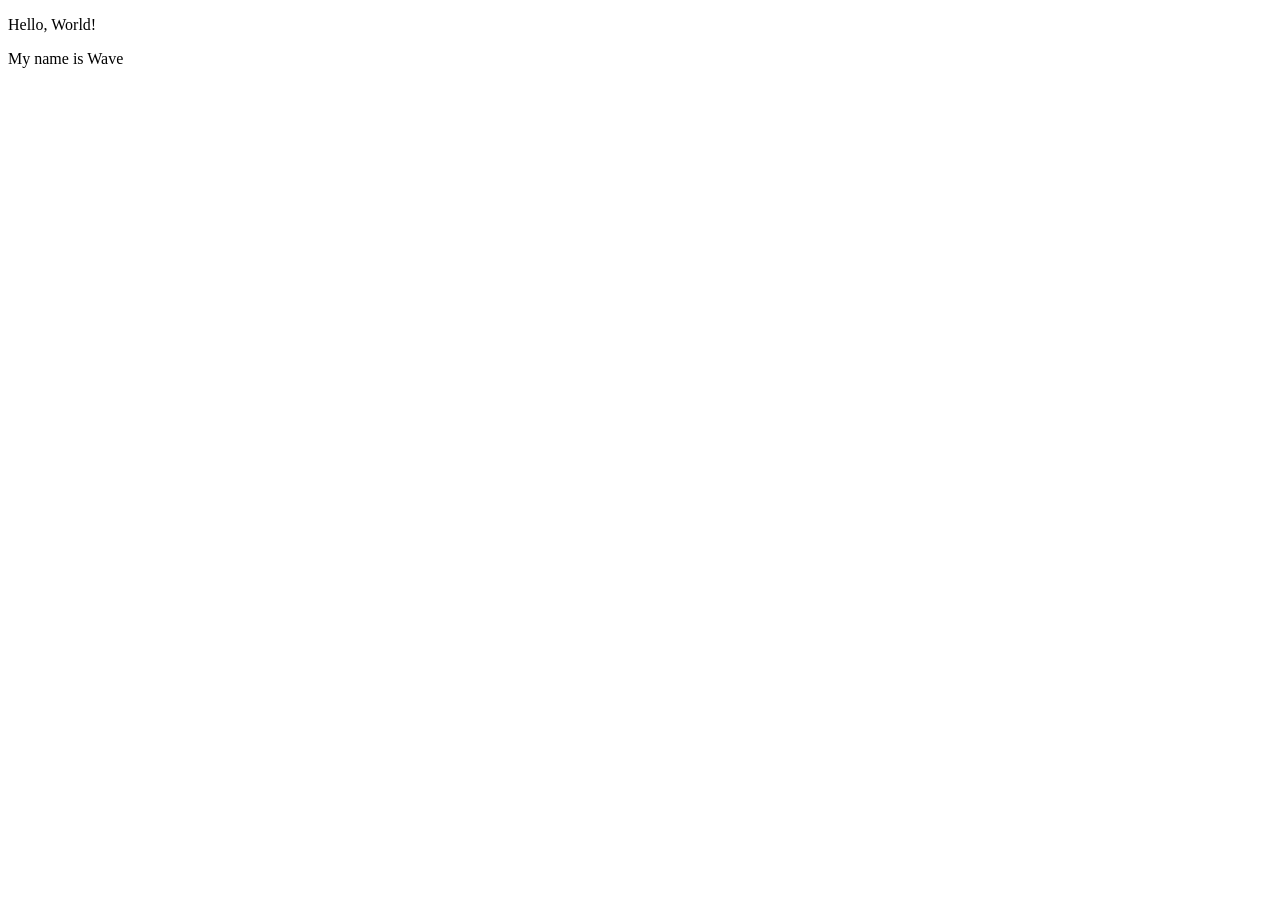
<file: index.html>
<!DOCTYPE html>
<html lang="en">
<head>
    <meta charset="UTF-8">
    <meta name="viewport" content="width=device-width, initial-scale=1.0">
    <title>Document</title>
</head>
<body>
    <p>Hello, World!</p>
    <p>My name is Wave</p>
</body>
</html>
</file>
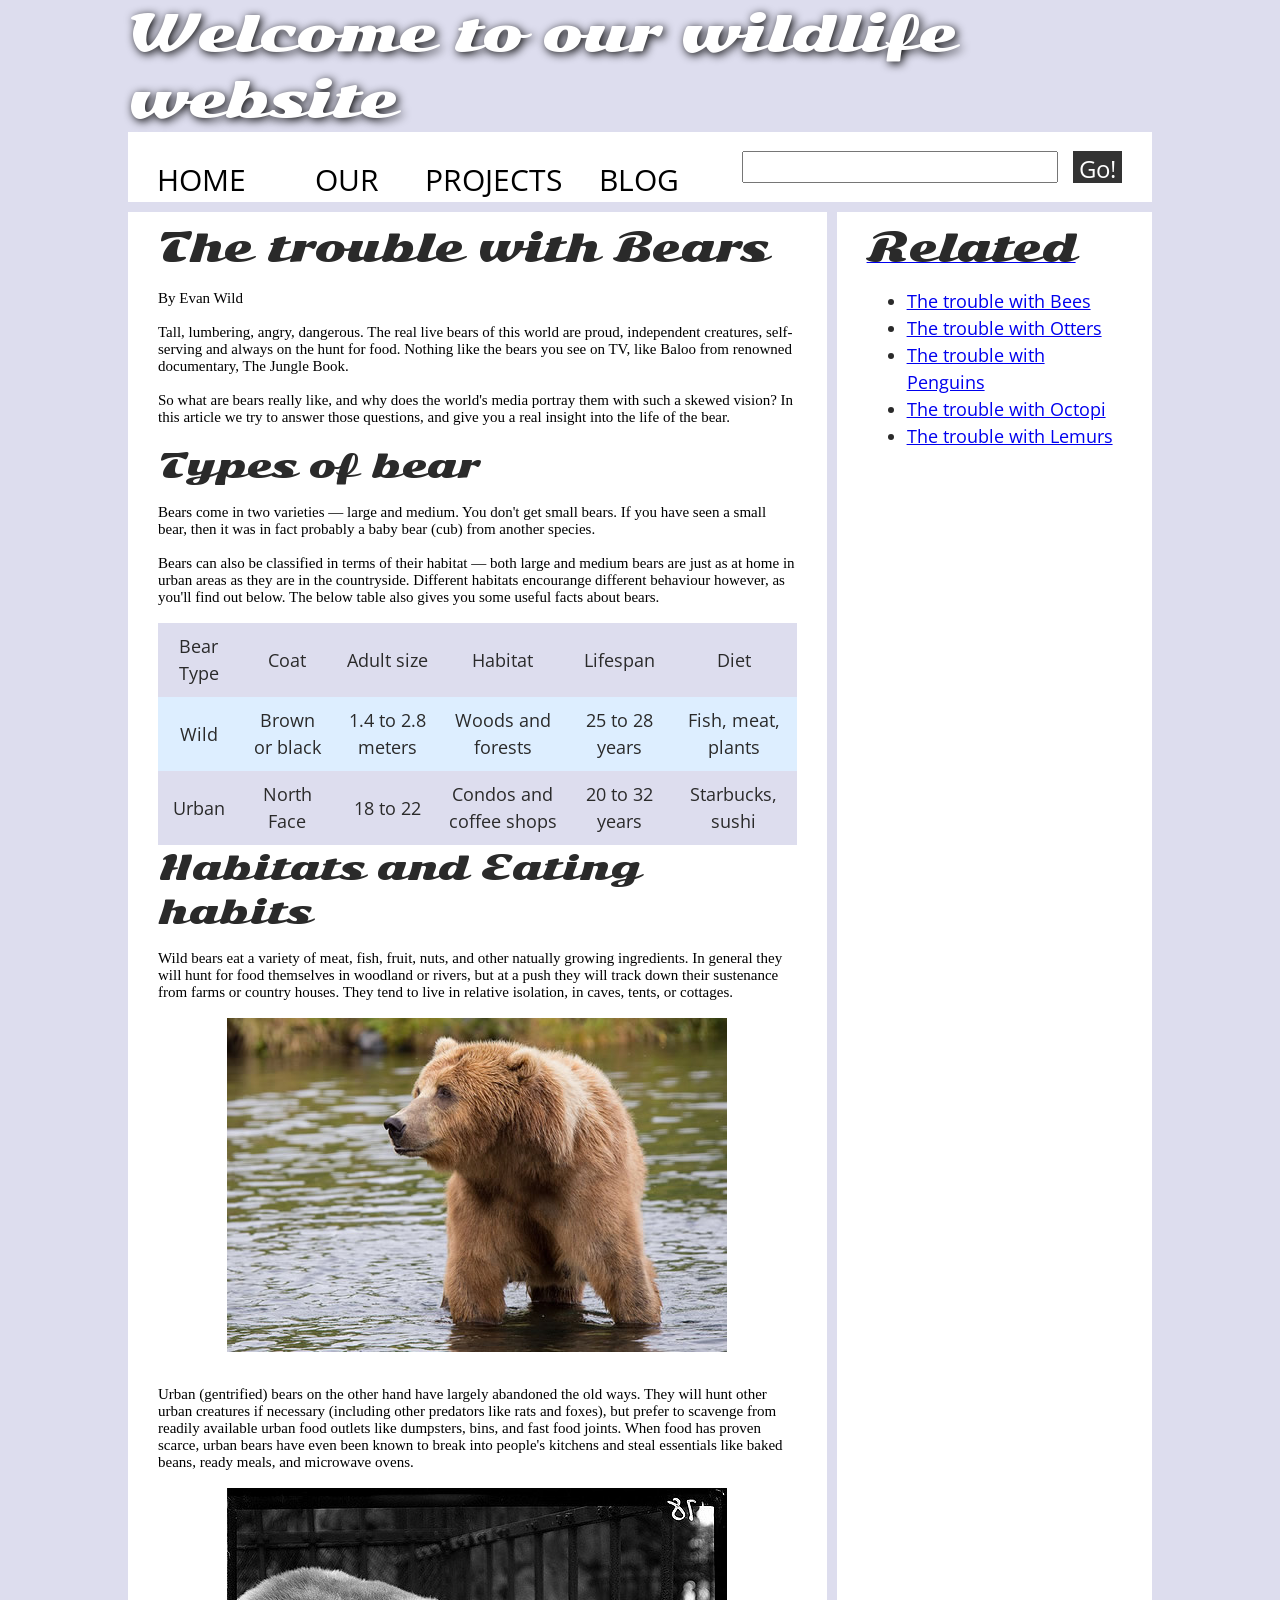
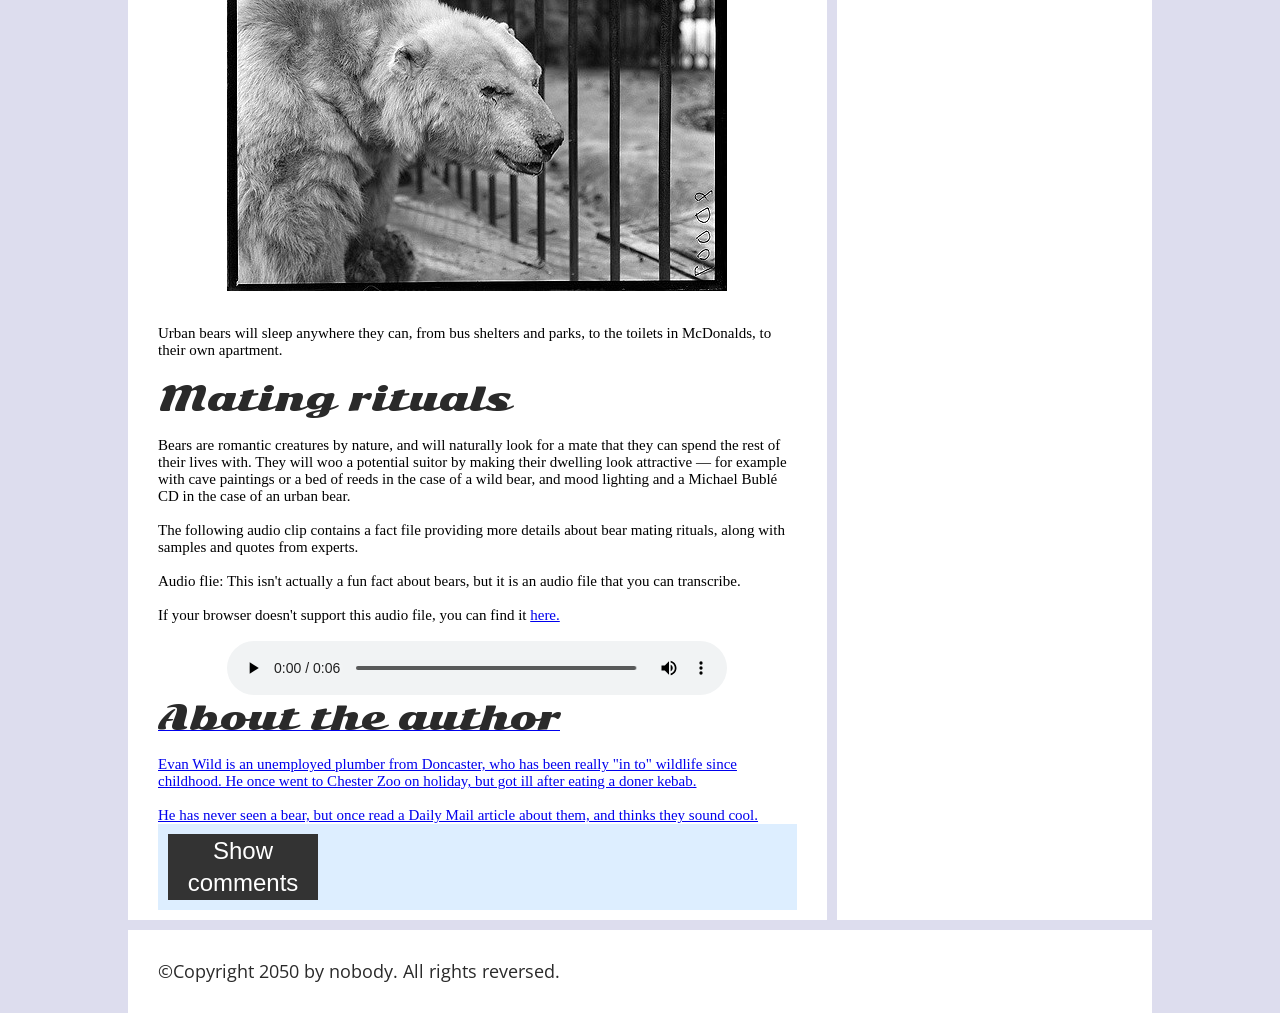
<file: ica/ica5/assessment-files/index.html>
<!DOCTYPE html>
<html>
  <head>
    <meta charset="utf-8">

    <title>Accessibility assessment</title>
    <link href="https://fonts.googleapis.com/css?family=Open+Sans+Condensed:300|Sonsie+One" rel="stylesheet" type="text/css">
    <link rel="stylesheet" href="style.css">

    <!-- the below three lines are a fix to get HTML5 semantic elements working in old versions of Internet Explorer-->
    <!--[if lt IE 9]>
      <script src="http://html5shiv.googlecode.com/svn/trunk/html5.js"></script>
    <![endif]-->
  </head>

  <body>
    <div class="header">
      <font size="7">Welcome to our wildlife website</font>
    </div>

    <div class="nav">
      <ul>
        <li><a href="#">Home</a></li>
        <li><a href="#">Our team</a></li>
        <li><a href="#">Projects</a></li>
        <li><a href="#">Blog</a></li>
      </ul>

      <form class="search">
        <input type="search" name="q" placeholder="">
        <input type="submit" value="Go!">
      </form>
    </div>

    <main>
      <article>
        <font size="6">The trouble with Bears</font>
        <br><br>
        By Evan Wild
        <br><br>
        Tall, lumbering, angry, dangerous. The real live bears of this world are proud, independent creatures, self-serving and always on the hunt for food. Nothing like the bears you see on TV, like Baloo from renowned documentary, The Jungle Book.
        <br><br>
        So what are bears really like, and why does the world's media portray them with such a skewed vision? In this article we try to answer those questions, and give you a real insight into the life of the bear.
        <br><br>
        <font size="5">Types of bear</font>
        <br><br>
        Bears come in two varieties — large and medium. You don't get small bears. If you have seen a small bear, then it was in fact probably a baby bear (cub) from another species.
        <br><br>
        Bears can also be classified in terms of their habitat — both large and medium bears are just as at home in urban areas as they are in the countryside. Different habitats encourange different behaviour however, as you'll find out below. The below table also gives you some useful facts about bears.
        <br><br>
        <table>
          <thead>
            <tr>
              <td>Bear Type</td>
              <td>Coat</td>
              <td>Adult size</td>
              <td>Habitat</td>
              <td>Lifespan</td>
              <td>Diet</td>
            </tr>
          </thead>
          <tbody>
            <tr>
              <td>Wild</td>
              <td>Brown or black</td>
              <td>1.4 to 2.8 meters</td>
              <td>Woods and forests</td>
              <td>25 to 28 years</td>
              <td>Fish, meat, plants</td>
            </tr>
            <tr>
              <td>Urban</td>
              <td>North Face</td>
              <td>18 to 22</td>
              <td>Condos and coffee shops</td>
              <td>20 to 32 years</td>
              <td>Starbucks, sushi</td>
            </tr>
          </tbody>
        </table>

        <font size="5">Habitats and Eating habits</font>
        <br><br>
        Wild bears eat a variety of meat, fish, fruit, nuts, and other natually growing ingredients. In general they will hunt for food themselves in woodland or rivers, but at a push they will track down their sustenance from farms or country houses. They tend to live in relative isolation, in caves, tents, or cottages.
        <br><br>
        <img src="media/wild-bear.jpg">
        <br><br>
        Urban (gentrified) bears on the other hand have largely abandoned the old ways. They will hunt other urban creatures if necessary (including other predators like rats and foxes), but prefer to scavenge from readily available urban food outlets like dumpsters, bins, and fast food joints. When food has proven scarce, urban bears have even been known to break into people's kitchens and steal essentials like baked beans, ready meals, and microwave ovens.
        <br><br>
        <img src="media/urban-bear.jpg">
        <br><br>
        Urban bears will sleep anywhere they can, from bus shelters and parks, to the toilets in McDonalds, to their own apartment.
        <br><br>
        <font size="5">Mating rituals</font>
        <br><br>
        Bears are romantic creatures by nature, and will naturally look for a mate that they can spend the rest of their lives with. They will woo a potential suitor by making their dwelling look attractive — for example with cave paintings or a bed of reeds in the case of a wild bear, and mood lighting and a Michael Bublé CD in the case of an urban bear.
        <br><br>
        The following audio clip contains a fact file providing more details about bear mating rituals, along with samples and quotes from experts.
        <br><br>
        Audio flie: This isn't actually a fun fact about bears, but it is an audio file that you can transcribe.
        <br><br>
        If your browser doesn't support this audio file, you can find it <a href="hear.mp3"> here.
        <br><br>
        <audio controls>
          <source src="media/bear.mp3" type="audio/mp3">
          <source src="media/bear.ogg" type="audio/ogg">
          <p>It looks like your browser doesn't support HTML5 audio players.</p>
        </audio>

        <aside>

          <font size="5">About the author</font>
        <br><br>
          Evan Wild is an unemployed plumber from Doncaster, who has been really "in to" wildlife since childhood. He once went to Chester Zoo on holiday, but got ill after eating a doner kebab.
        <br><br>
          He has never seen a bear, but once read a Daily Mail article about them, and thinks they sound cool.

        </aside>
        <section class="comments">
          <button class="show-hide">Show comments</button>

          <div class="comment-wrapper">

            <font size="6">Add comment</font>

            <form class="comment-form">
              <div class="flex-pair">
                Your name:
                <input type="text" name="name" id="name" placeholder="Enter your name">
              </div>
              <div class="flex-pair">
                Your comment:
                <input type="text" name="comment" id="comment" placeholder="Enter your comment">
              </div>
              <div>
                <input type="submit" value="Submit comment">
              </div>
            </form>

            <font size="6">Comments</font>

            <ul class="comment-container">

              <li>

                <p>Bob Fossil</p>

                <p>Oh I am so glad you taught me all about the big brown angry guys in the woods. With their sniffing little noses and their bad attitudes, they can sure be a menace — I was thinking of putting them all in a truck and driving them outta here. I run a zoo, you know.</p>

              </li>

            </ul>

          </div>
        </section>
      </article>

      <div class="secondary">
        <font size="6">Related</font>

        <ul>
          <li><a href="#">The trouble with Bees</a></li>
          <li><a href="#">The trouble with Otters</a></li>
          <li><a href="#">The trouble with Penguins</a></li>
          <li><a href="#">The trouble with Octopi</a></li>
          <li><a href="#">The trouble with Lemurs</a></li>
        </ul>
      </div>
    </main>

    <footer>
      <p>©Copyright 2050 by nobody. All rights reversed.</p>
    </footer>

    <script src="main.js"></script>

  </body>
</html>
</file>
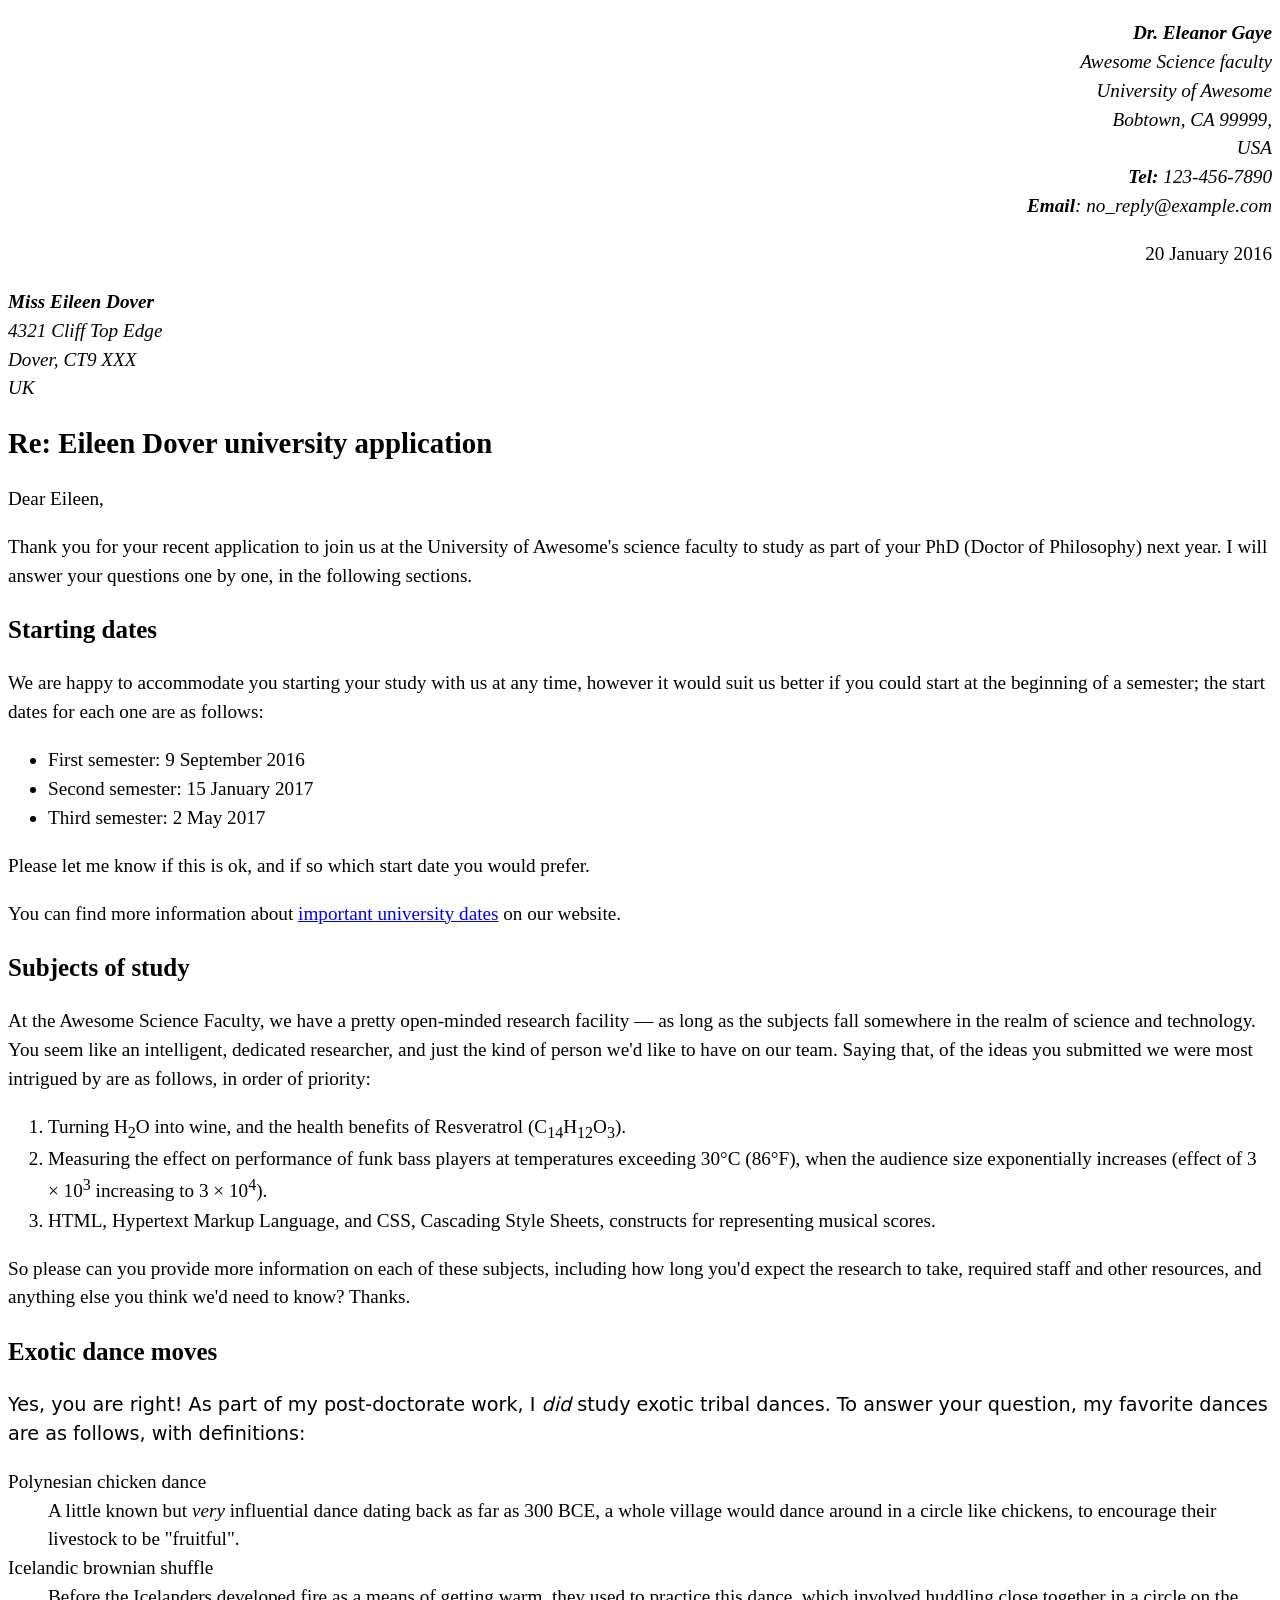
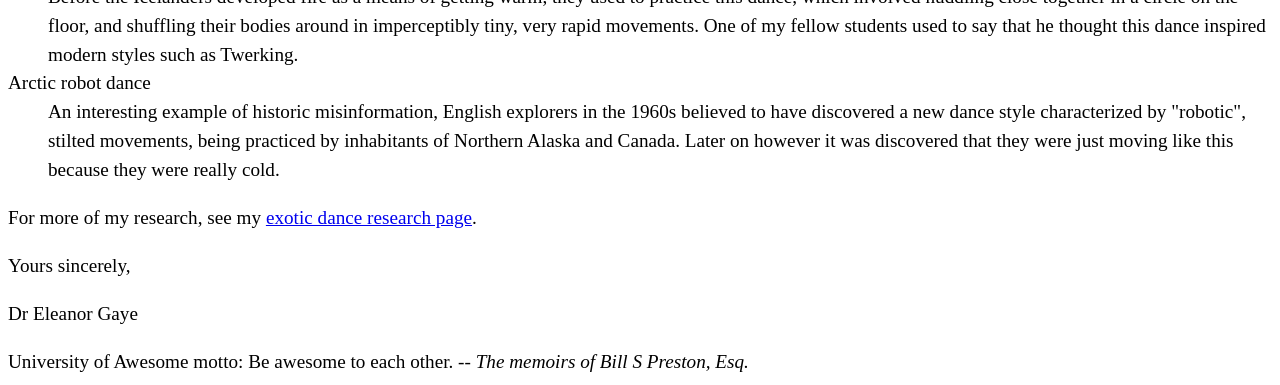
<file: week3.html>
<!DOCTYPE html>
<html lang="en">
<head>
    <meta charset="UTF-8">
    <meta name="viewport" content="width=device-width, initial-scale=1.0">
    <title>Document</title>
    <style>
        body {
        font: 1.2em / 1.5 system-ui;
        }

        .sender-column {
        text-align: right;
        }

        h1 {
        font-size: 1.5em;
        }

        h2 {
        font-size: 1.3em;
        }
    </style>
</head>
<body>

<adress class="sender-column">
<p style="font-family: 'Garamond', serif;">
    <i><b>Dr. Eleanor Gaye</b><br>
Awesome Science faculty<br>
University of Awesome<br>
Bobtown, CA 99999,<br>
USA<br>
<b>Tel:</b> 123-456-7890<br>
<b>Email</b>: no_reply@example.com<br></i>
</p>


<p style="font-family: 'Garamond', serif;">20 January 2016</p>
</adress>

<p style="font-family: 'Garamondn', serif;">
<i><b>Miss Eileen Dover</b></br>
4321 Cliff Top Edge</br>
Dover, CT9 XXX</br>
UK</i>
</p>

<h1 style="font-family: 'Garamond', serif;">Re: Eileen Dover university application</h1>

<p style="font-family: 'Garamond', serif;">Dear Eileen,</p>

<p style="font-family: 'Garamond', serif;">Thank you for your recent application to join us at the University of
Awesome's science faculty to study as part of your
<abbr>PhD</abbr> (Doctor of Philosophy) next year. I will answer your
questions one by one, in the following sections.</p>

<h2 style="font-family: 'Garamond', serif;">Starting dates</h2>

<p style="font-family: 'Garamond', serif;">We are happy to accommodate you starting your study with us at any time,
however it would suit us better if you could start at the beginning of a
semester; the start dates for each one are as follows:</p>

<ul style="font-family: 'Garamond', serif;">
    <li>First semester: 9 September 2016</li>
    <li>Second semester: 15 January 2017</li>
    <li>Third semester: 2 May 2017</li>
</ul>

<p style="font-family: 'Garamond', serif;">Please let me know if this is ok, and if so which start date you would
prefer.</p>

<p style="font-family: 'Garamond', serif;">You can find more information about <a href=http://example.com>important university dates<a> on our website.</p> 

<h2 style="font-family: 'Garamond', serif;">Subjects of study</h2>

<p style="font-family: 'Garamond', serif;">At the Awesome Science Faculty, we have a pretty open-minded research
facility — as long as the subjects fall somewhere in the realm of science
and technology. You seem like an intelligent, dedicated researcher, and
just the kind of person we'd like to have on our team. Saying that, of the
ideas you submitted we were most intrigued by are as follows, in order of
priority:</p>

<ol style="font-family: 'Garamond', serif;">
    <li>Turning H<sub>2</sub>O into wine, and the health benefits of Resveratrol
    (C<sub>14</sub>H<sub>12</sub>O<sub>3</sub>).</li>
    <li>Measuring the effect on performance of funk bass players at temperatures
    exceeding 30°C (86°F), when the audience size exponentially increases
    (effect of 3 × 10<sup>3</sup> increasing to 3 × 10<sup>4</sup>).</li>
    <li><abbr>HTML</abbr>, Hypertext Markup Language, and <abbr>CSS</abbr>,
    Cascading Style Sheets, constructs for representing musical scores.</li>
</ol>

<p style="font-family: 'Garamond', serif;">So please can you provide more information on each of these subjects,
including how long you'd expect the research to take, required staff and
other resources, and anything else you think we'd need to know? Thanks.</p>

<h2 style="font-family: 'Garamond', serif;">Exotic dance moves</h2>

Yes, you are right! As part of my post-doctorate work, I
<i>did</i> study exotic tribal dances. To answer your question, my
favorite dances are as follows, with definitions:

<dl style="font-family: 'Garamond', serif;">
<dt>Polynesian chicken dance</dt>
    <dd>A little known but <i>very</i> influential dance dating back as far as
    300 BCE, a whole village would
    dance around in a circle like chickens, to encourage their livestock to
    be "fruitful".</dd>
<dt>Icelandic brownian shuffle</dt>
    <dd>Before the Icelanders developed fire as a means of getting warm, they
    used to practice this dance, which involved huddling close together in a
    circle on the floor, and shuffling their bodies around in imperceptibly
    tiny, very rapid movements. One of my fellow students used to say that
    he thought this dance inspired modern styles such as Twerking.<dd>
<dt>Arctic robot dance</dt>
    <dd>An interesting example of historic misinformation, English explorers in
    the 1960s believed to have discovered a new dance style characterized by
    "robotic", stilted movements, being practiced by inhabitants of Northern
    Alaska and Canada. Later on however it was discovered that they were
    just moving like this because they were really cold.</dd>
</dl>

<p style="font-family: 'Garamond', serif;">For more of my research, see my <a href=http://example.com>exotic dance research page</a>.</p> 

<p style="font-family: 'Garamond', serif;">Yours sincerely,</p>

<p style="font-family: 'Garamond', serif;">Dr Eleanor Gaye</p>

<footer style="font-family: 'Garamond', serif;">
University of Awesome motto: Be awesome to each other. --
<i>The memoirs of Bill S Preston, Esq.</i>
</footer>
</body>
</html>
</file>
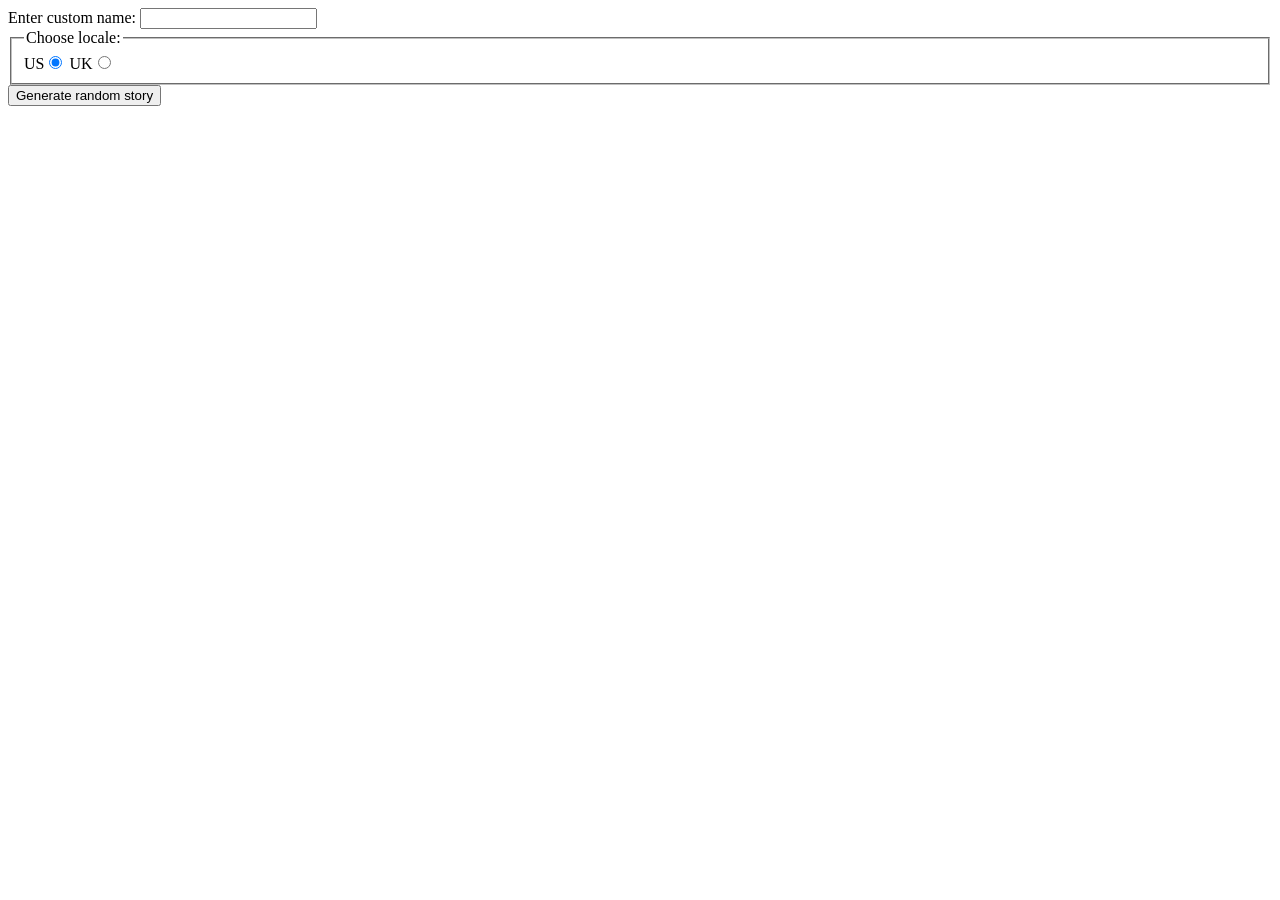
<file: ica/ica11.html>
<!DOCTYPE html>
<html lang="en">
<head>
    <meta charset="UTF-8">
    <meta name="viewport" content="width=device-width, initial-scale=1.0">
    <title>Document</title>
</head>
<body>
    <div>
        <label for="custom-name">Enter custom name:</label>
        <input id="custom-name" type="text" placeholder="" />
    </div>
    <fieldset>
        <legend>Choose locale:</legend>
        <label for="us">US</label
        ><input id="us" type="radio" name="uk-us" value="us" checked />
        <label for="uk">UK</label
        ><input id="uk" type="radio" name="uk-us" value="uk" />
    </fieldset>
    <div>
        <button class="generate">Generate random story</button>
    </div>
    <!-- Thanks a lot to Willy Aguirre for his help with the code for this assessment -->
    <p class="story"></p>
    
    <script>
        // Complete variable definitions and random functions

        const customName = document.getElementById("custom-name");
        const generateBtn = document.querySelector(".generate");
        const story = document.querySelector(".story");

        function randomValueFromArray(array) {
        const random = Math.floor(Math.random() * array.length);
        return array[random];
        }

        // Raw text strings

        const characters = ["Willy the Goblin", "Big Daddy", "Father Christmas"];
        const palces = ["the soup kitchen", "Disneyland", "the White House"];
        const events = ["spontaneously combusted", "melted into a puddle on the sidewalk", "turned into a slug and slithered away"];

        // Partial return random string function

        function returnRandomStoryString() {
            const randomCharacter = randomValueFromArray(characters);
            const randomPlace = randomValueFromArray(palces);
            const randomEvents = randomValueFromArray(events);

            let storyText = `It was 94 Fahrenheit outside, so ${randomCharacter} went for a walk. When they got to ${randomPlace}, 
            they stared in horror for a few moments, then ${randomEvents}. Bob saw the whole thing, but was not surprised — 
            ${randomCharacter} weighs 300 pounds, and it was a hot day.`
            return storyText;
        }

        // Event listener and partial generate function definition

        generateBtn.addEventListener("click", generateStory);

        function generateStory() {
        
        let newStory = returnRandomStoryString();

        if (customName.value !== "") {
            const name = customName.value;
            newStory=newStory.replace("Bob", name);
        }

        if (document.getElementById("uk").checked) {
            const weight = Math.round(300);
            const temperature = Math.round(94);
        }

        console.log(newStory);
        // TODO: replace "" with the correct expression
        story.textContent = newStory;
        story.style.visibility = "visible";
        }
    </script> 
</body>
</html>
</file>
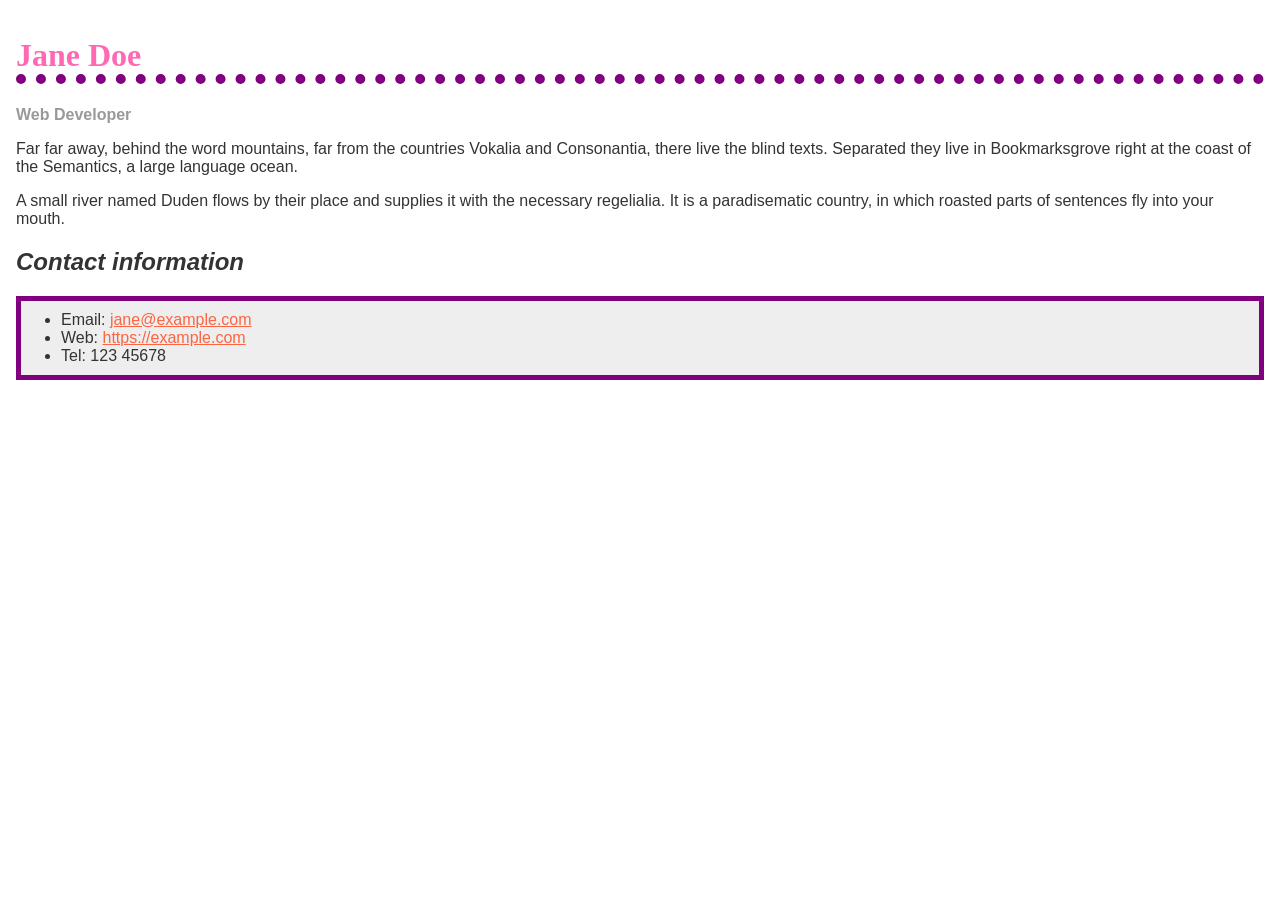
<file: ica/ica7.html>
<!doctype html>
<html lang="en">
  <head>
    <meta charset="utf-8" />
    <meta name="viewport" content="width=device-width" />
    <title>Formatting a biography</title>
    <style>
      body {
        background-color: #fff;
        color: #333;
        font-family: Arial, Helvetica, sans-serif;
        padding: 1em;
        margin: 0;
      }

      h1 {
        color: hotpink;
        font-size: 2em;
        font-family: Georgia, "Times New Roman", Times, serif;
        border-bottom: 10px dotted purple;
      }

      h2 {
        font-size: 1.5em;
        font-style: italic;
      }

      .job-title {
        color: #999999;
        font-weight: bold;
      }

      a:link,
      a:visited {
        color: #fb6542;
      }

      a:hover {
        text-decoration: none;
        color: green;
      }

      ul {
       background-color: #eeeeee;
       border: 5px solid purple;
       padding-top: 10px;
       padding-bottom: 10px; 
      }
    </style>
  </head>

  <body>
    <h1>Jane Doe</h1>
    <div class="job-title">Web Developer</div>
    <p>
      Far far away, behind the word mountains, far from the countries Vokalia
      and Consonantia, there live the blind texts. Separated they live in
      Bookmarksgrove right at the coast of the Semantics, a large language
      ocean.
    </p>

    <p>
      A small river named Duden flows by their place and supplies it with the
      necessary regelialia. It is a paradisematic country, in which roasted
      parts of sentences fly into your mouth.
    </p>

    <h2>Contact information</h2>
    <ul>
      <li>
        Email:
        <a href="mailto:jane@example.com">jane@example.com</a>
      </li>
      <li>
        Web:
        <a href="https://example.com">https://example.com</a>
      </li>
      <li>Tel: 123 45678</li>
    </ul>
  </body>
</html>
</file>
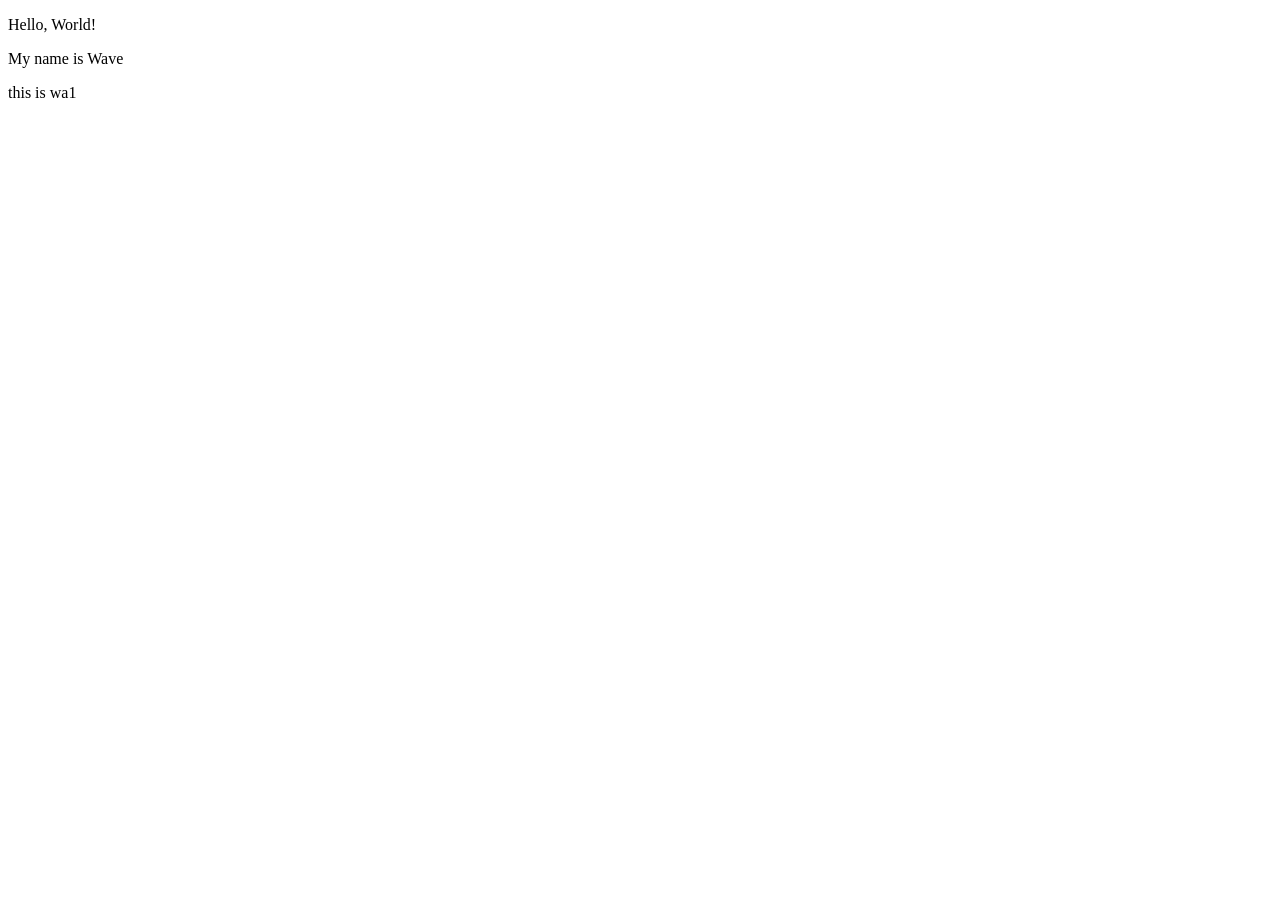
<file: wa/wa1.html>
<!DOCTYPE html>
<html lang="en">
<head>
    <meta charset="UTF-8">
    <meta name="viewport" content="width=device-width, initial-scale=1.0">
    <title>Document</title>
</head>
<body>
    <p>Hello, World!</p>
    <p>My name is Wave</p>
    <p>this is wa1</p>
</body>
</html>
</file>
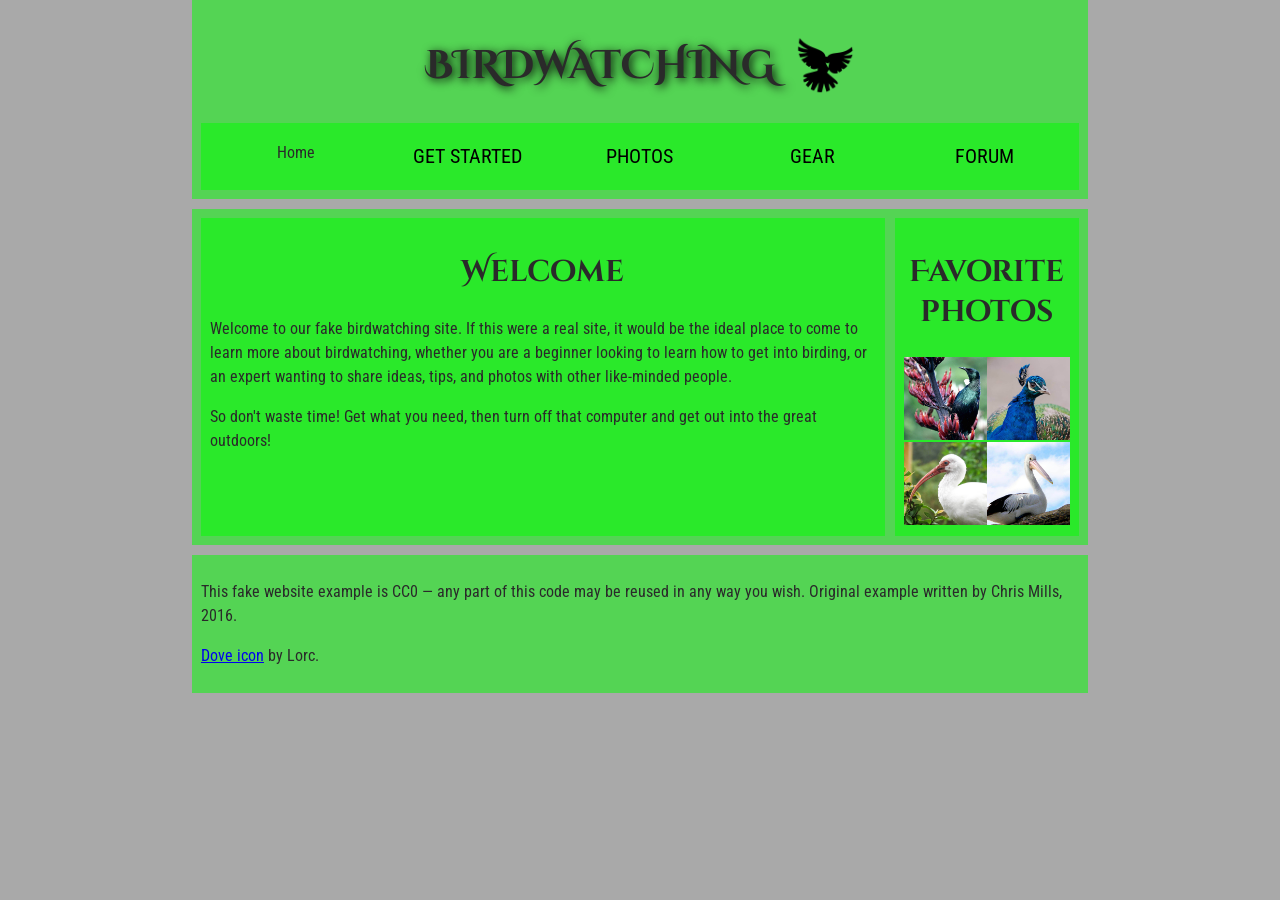
<file: wa/wa4.html>
<!doctype html>
<html lang="en">
  <head>
    <meta charset="utf-8" />
    <title>Birdwatching</title>
    <link
      href="https://fonts.googleapis.com/css?family=Roboto+Condensed:300%7CCinzel+Decorative:700"
      rel="stylesheet" />
    <link rel="stylesheet" href="wa4css.css">
  </head>

  <body>
    <header>
    <h1>Birdwatching<img src="assets/dove.png" alt="a simple dove logo"></h1>
    <nav>
        <ul>
          <li><span>Home</span></li>
          <li><a href="#">Get Started</a></li>
          <li><a href="#">Photos</a></li>
          <li><a href="#">Gear</a></li>
          <li><a href="#">Forum</a></li>
        </ul>
      </nav>
    </header>

    <main>
      <article>
        <h2>Welcome</h2>

        <p>
        Welcome to our fake birdwatching site. If this were a real site, it
        would be the ideal place to come to learn more about birdwatching,
        whether you are a beginner looking to learn how to get into birding, or
        an expert wanting to share ideas, tips, and photos with other
        like-minded people.
        </p>

        <p>
        So don't waste time! Get what you need, then turn off that computer and
        get out into the great outdoors!
        </p>
      </article>

      <aside>
        <h2>Favorite photos</h2>

        <a href="assets/favorite-bird-1.jpg"><img src="assets/favorite-bird-1.jpg"
            alt="small black bird, blakc claws, long slender beak links to larger image">
        <a href="assets/favorite-bird-2.jpg"><img src="assets/favorite-bird-2.jpg"
            alt="top half of a pretty bird with bight blue plummage on neck, light colored beak, 
            blue headdress, links to larger version of the image">
        <a href="assets/favorite-bird-3.jpg"><img src="assets/favorite-bird-3.jpg"
            alt="top half of a large bird with while plumage, very long curved narrow
            light colored beal, links to larger version of the image">
        <a href="assets/favorite-bird-4.jpg"><img src="assets/favorite-bird-4.jpg"
            alt="large bird, mostly white plumage with black plumage on back and rear,
            long straight white beak, links to longer version of the image"></a>
      </aside>
    </main>

  <footer>
    <p>
      This fake website example is CC0 — any part of this code may be reused
      in any way you wish. Original example written by Chris Mills, 2016.
    </p>

    <p>
      <a href="http://game-icons.net/lorc/originals/dove.html">Dove icon</a>
      by Lorc.
    </p>
  </footer>
  </body>
</html>
</file>
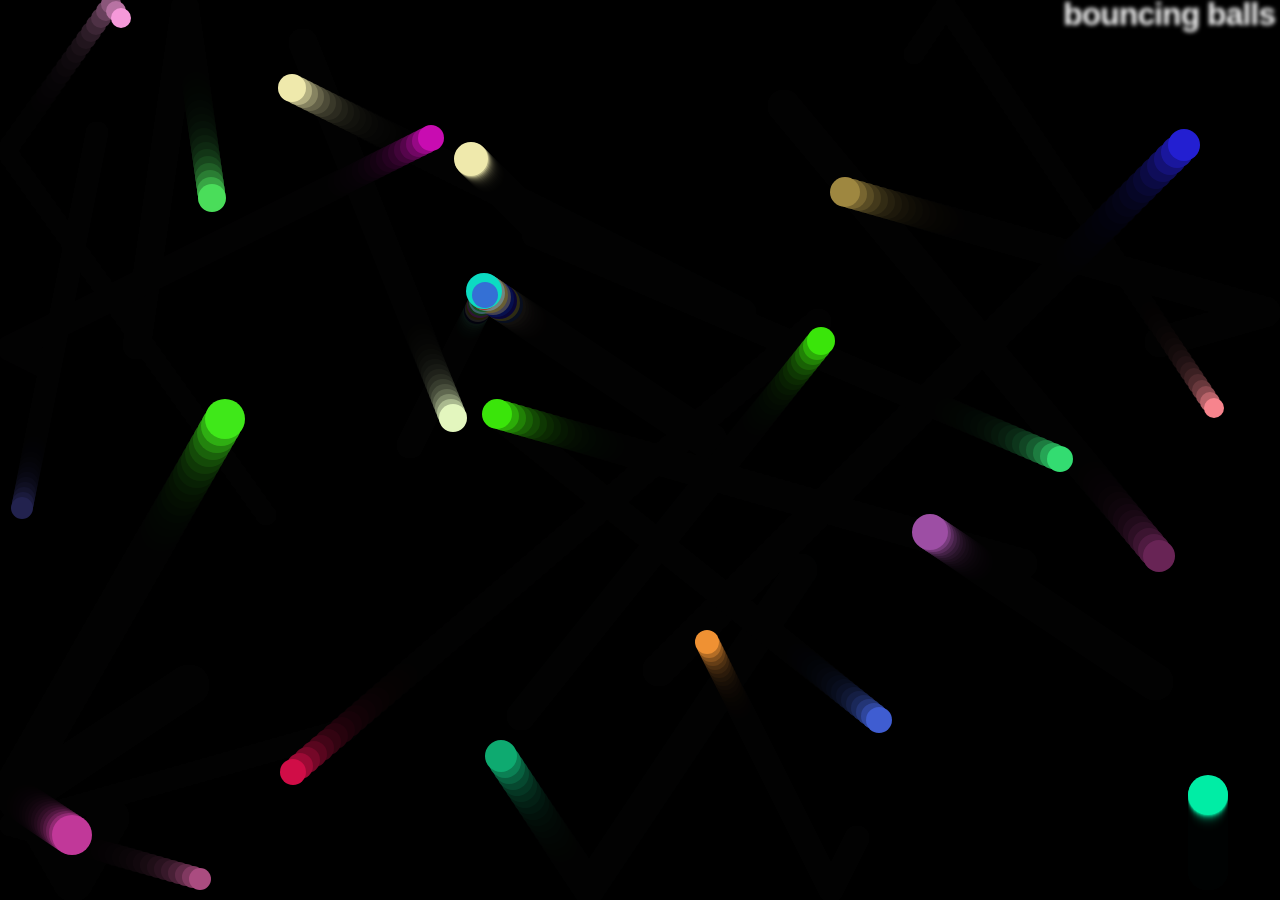
<file: ica/ica13/ica13.html>
<!DOCTYPE html>
<html lang="en-US">
  <head>
    <meta charset="utf-8">
    <meta name="viewport" content="width=device-width">
    <title>Bouncing balls</title>
    <link rel="stylesheet" href="ica13.css">
  </head>

  <body>
    <h1>bouncing balls</h1>
    <canvas></canvas>

    <script src="ica13.js"></script>
  </body>
</html>
</file>
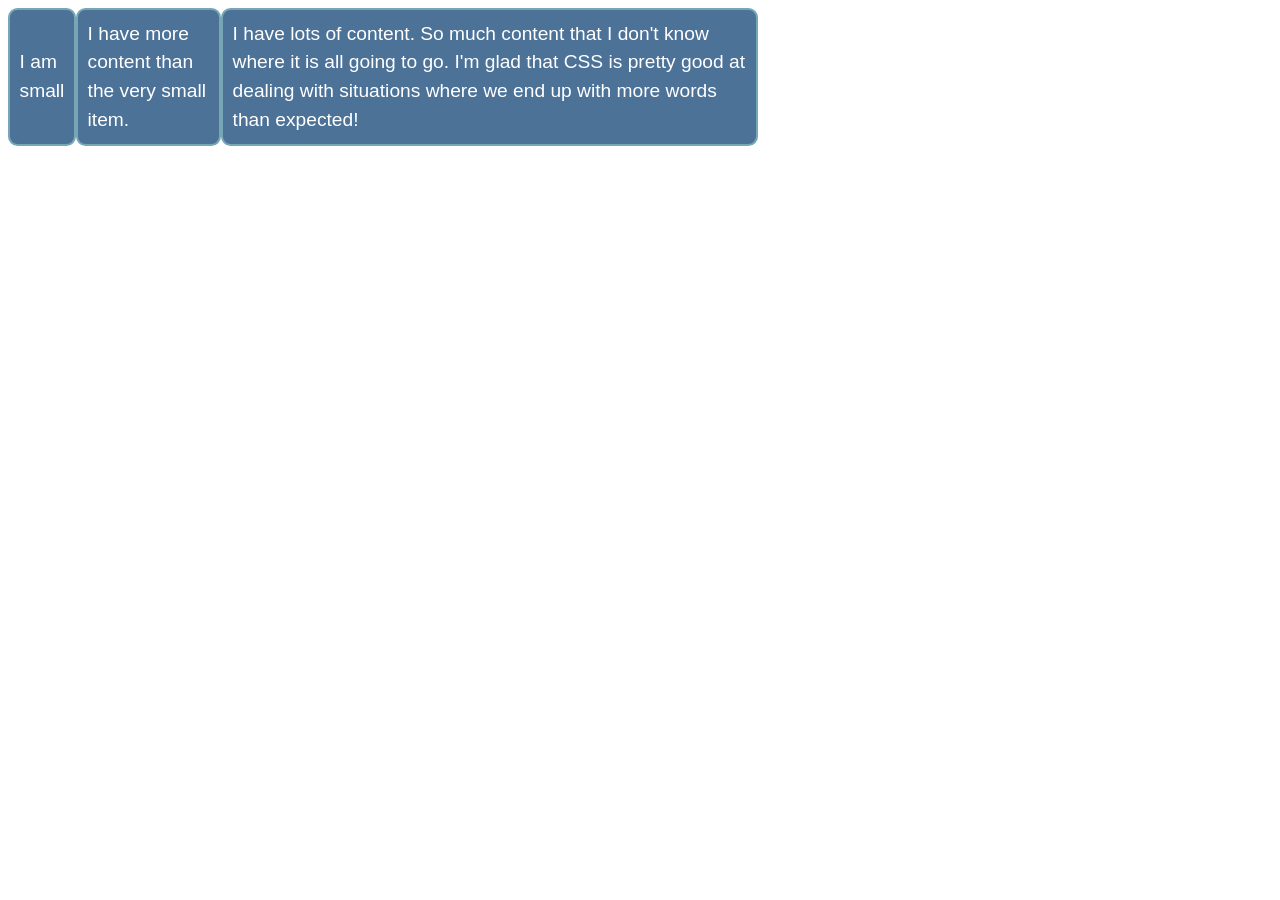
<file: ica/ica8/flex.html>
<!DOCTYPE html>
<html lang="en">
<head>
    <meta charset="UTF-8">
    <meta name="viewport" content="width=device-width, initial-scale=1.0">
    <title>Document</title>
    <style>
        body {
            font: 1.2em / 1.5 sans-serif;
        }
        ul {
            max-width: 750px;
            list-style: none;
            padding: 0;
            margin: 0;
        }

        li {
            background-color: #4d7298;
            border: 2px solid #77a6b6;
            border-radius: 0.5em;
            color: white;
            padding: 0.5em;
        }

        ul {
            display: flex;
            justify-content: space-evenly;
        }

        li {
            display: flex;
            justify-content: space-evenly;
            flex-direction: column;
        }
    </style>
</head>
<body>
    <ul>
  <li>I am small</li>
  <li>I have more content than the very small item.</li>
  <li>
    I have lots of content. So much content that I don't know where it is all
    going to go. I'm glad that CSS is pretty good at dealing with situations
    where we end up with more words than expected!
  </li>
</ul>
</body>
</html>
</file>
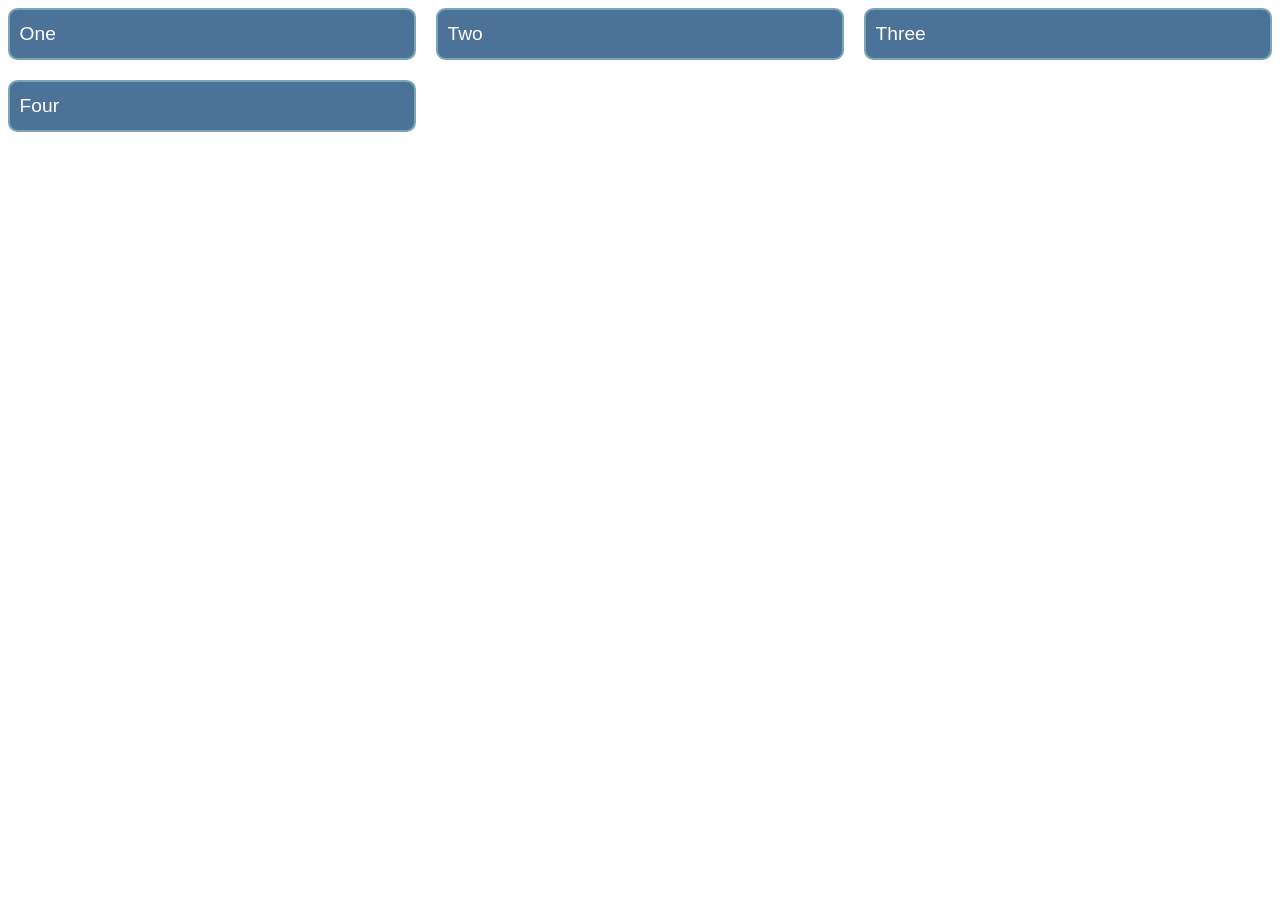
<file: ica/ica8/grid.html>
<!DOCTYPE html>
<html lang="en">
<head>
    <meta charset="UTF-8">
    <meta name="viewport" content="width=device-width, initial-scale=1.0">
    <title>Document</title>

    <style>
        body {
            font: 1.2em / 1.5 sans-serif;
        }

        .grid > * {
            background-color: #4d7298;
            border: 2px solid #77a6b6;
            border-radius: 0.5em;
            color: white;
            padding: 0.5em;
        }

        .grid {
            display: grid;
            grid-template-columns: 1fr 1fr 1fr;
            justify-content: start;
            align-content: space-around;
            gap: 20px;
        }
    </style>
</head>
<body>
    <div class="grid">
        <div>One</div>
        <div>Two</div>
        <div>Three</div>
        <div>Four</div>
    </div>
</body>
</html>
</file>
<file: ica/ica5/assessment-files/style.css>
/* || General setup */

html, body {
  margin: 0;
  padding: 0;
}

html {
  font-size: 15px;
  background-color: #dde;
}

body {
  width: 80%;
  min-width: 1024px;
  margin: 0 auto;
}

/* || typography */

font[size="7"], font[size="6"], font[size="5"] {
  font-family: 'Sonsie One', cursive;
  color: #2a2a2a;
}

p, input, li, table, label {
  font-family: 'Open Sans Condensed', sans-serif;
  color: #2a2a2a;
}

font[size="7"] {
  font-size: 3.3rem;
  text-align: center;
  color: white;
  text-shadow: 2px 2px 10px black;
}

font[size="6"] {
  font-size: 2.5rem;
  text-align: center;
}

font[size="5"] {
  font-size: 2.2rem;
}

p, li, table {
  font-size: 1.2rem;
  line-height: 1.5;
}

/* || header layout */

div[class="nav"], article, footer, .secondary {
  background-color: rgb(255, 255, 255);
}

article, footer, .secondary {
  padding: 10px 30px;
}

article {
  margin-right: 10px;
}

div[class="nav"] {
  height: 50px;
  background-color: ff80ff;
  display: flex;
  padding: 1% 0;
  margin-bottom: 10px;
}

div[class="nav"] ul {
  padding: 0;
  list-style-type: none;
  flex: 2;
  display: flex;
}

div[class="nav"] li {
  display: inline;
  text-align: center;
  flex: 1;
}

div[class="nav"] a {
  display: inline-block;
  font-size: 2rem;
  text-transform: uppercase;
  text-decoration: none;
  color: black;
}

div[class="nav"] .search {
  flex: 1;
  display: flex;
  align-items: center;
  height: 100%;
  padding: 0 2em;
}

.search input {
  font-size: 1.6rem;
  height: 32px;
}

.search input[type="search"] {
  flex: 3;
}

.search input[type="submit"] {
  flex: 1;
  margin-left: 1rem;
  background: #333;
  border: 0;
  color: white;
}

/* || main layout */

main {
  display: flex;
}

article {
  flex: 5;
}

.secondary {
  flex: 2;
}

footer {
  margin-top: 10px;
}

/* Table styling */

table {
  width: 100%;
  background-color: #dde;
  border-collapse: collapse;
}

th, td {
  padding: 10px;
}

td {
  text-align: center;
}

th[scope="col"] {
  border-bottom: 1px solid black;
}

tbody tr:nth-child(odd) {
  background-color: #def;
}

/* styling content images and audio */

img, audio {
  display: block;
  margin: 0 auto;
}

audio {
  width: 500px;
}

/* Comments styling */

.comments {
  background-color: #def;
  padding: 10px;
}

.show-hide {
  cursor: pointer;
  text-align: center;
  width: 150px;
  font-size: 1.6rem;
  line-height: 32px;
}

.comments font[size="6"] {
  font-size: 4rem;
}

.comments font[size="6"]:nth-of-type(2) {
  margin-bottom: 0;
}

.comment-form {
  margin-bottom: 3rem;
}

.comment-form .flex-pair {
  display: flex;
  padding: 0 3rem 1rem;
}

.comment-form label {
  align-self: center;
  flex: 2;
  text-align: right;
}

.comment-form input {
  margin-left: 1rem;
  flex: 6;
}

.show-hide {
  text-align: center;
  width: 150px;
}

.comment-form input, .comment-form label, .show-hide {
  font-size: 1.6rem;
  line-height: 32px;
}

.comment-form input[type="submit"], .show-hide {
  background: #333;
  border: 0;
  color: white;
}

.comment-form input[type="submit"] {
  width: 30%;
  display: block;
  margin: 0 auto;
}

.comment-container {
  margin-top: 0;
}

.comment-container li {
  list-style-type: none;
  display: flex;
}

.comment-container li p:nth-child(1) {
  flex: 1;
  font-weight: bold;
}

.comment-container li p:nth-child(2) {
  flex: 5;
}
</file>
<file: wa/wa4css.css>
/* || General setup */

body {
  margin: 0;
}

html {
  font-size: 10px;
  background-color: darkgrey;
}

body {
  width: 70%;
  min-width: 800px;
  margin: 0 auto;
}

/* || typography */

h1,
h2 {
  font-family: "Cinzel Decorative", cursive;
  color: #2a2a2a;
}

p,
li {
  font-family: "Roboto Condensed", sans-serif;
  color: #2a2a2a;
}

h1 {
  font-size: 4rem;
  text-align: center;
  text-shadow: 2px 2px 10px black;
}

h2 {
  font-size: 3rem;
  text-align: center;
}

p,
li {
  font-size: 1.6rem;
  line-height: 1.5;
}

/* || header layout */

header {
  margin-bottom: 10px;
}

main,
header,
nav,
article,
aside,
footer,
section {
  background-color: #00ff0080;
  padding: 1%;
}

h1 {
  text-transform: uppercase;
  display: flex;
  align-items: center;
  justify-content: center;
  gap: 20px;
}

header img {
  height: 60px;
}

nav ul {
  padding: 0;
  list-style-type: none;
  display: flex;
}

nav li {
  text-align: center;
  flex: 1;
}

nav a {
  font-size: 2rem;
  text-transform: uppercase;
  text-decoration: none;
  color: black;
}

nav a:hover,
nav a:focus {
  color: red;
}

/* || main layout */

main {
  display: flex;
  gap: 10px;
}

article {
  flex: 4;
}

aside {
  flex: 1;
}

aside a {
  display: block;
  float: left;
  width: 50%;
}

aside img {
  max-width: 100%;
}

footer {
  margin-top: 10px;
}
</file>
<file: ica/ica13/ica13.css>
html, body {
  margin: 0;
}

html {
  font-family: 'Helvetica Neue', Helvetica, Arial, sans-serif;
  height: 100%;
}

body {
  overflow: hidden;
  height: inherit;
}

h1 {
  font-size: 2rem;
  letter-spacing: -1px;
  position: absolute;
  margin: 0;
  top: -4px;
  right: 5px;

  color: transparent;
  text-shadow: 0 0 4px white;
}
</file>
